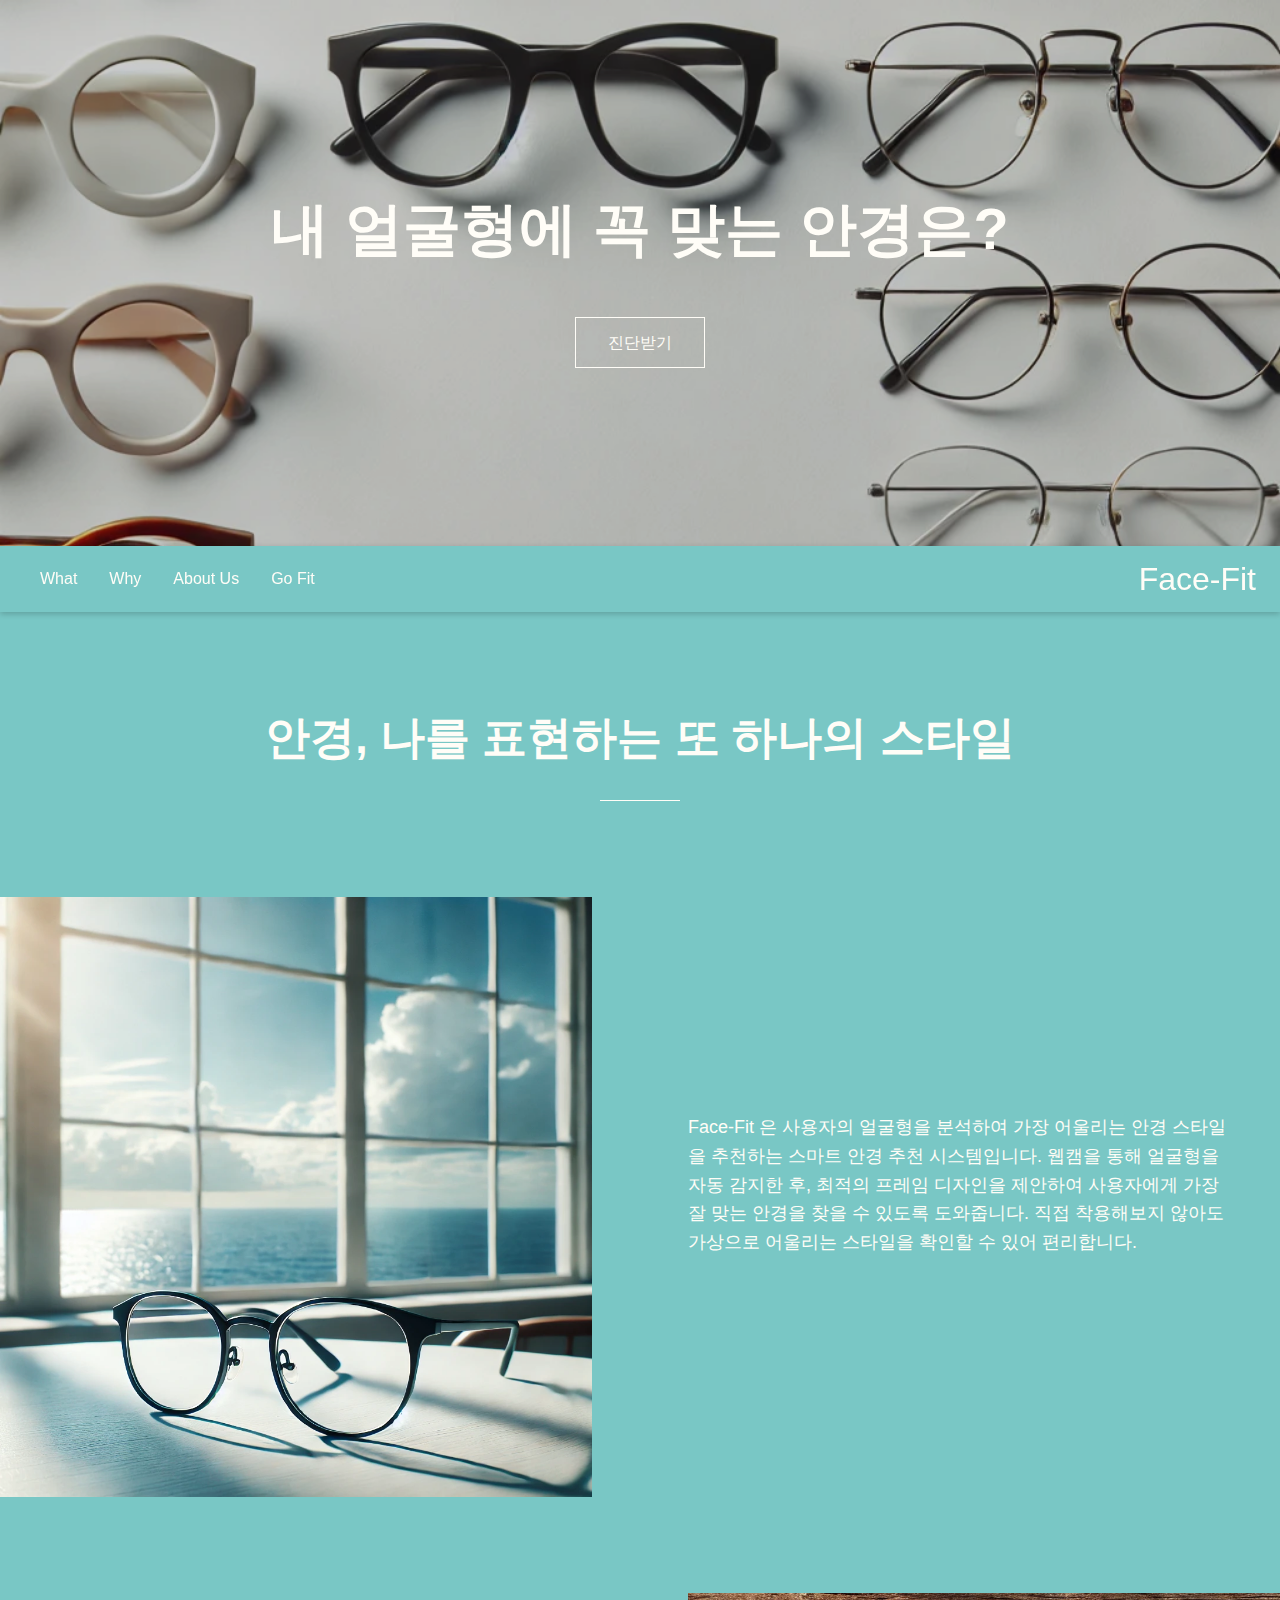
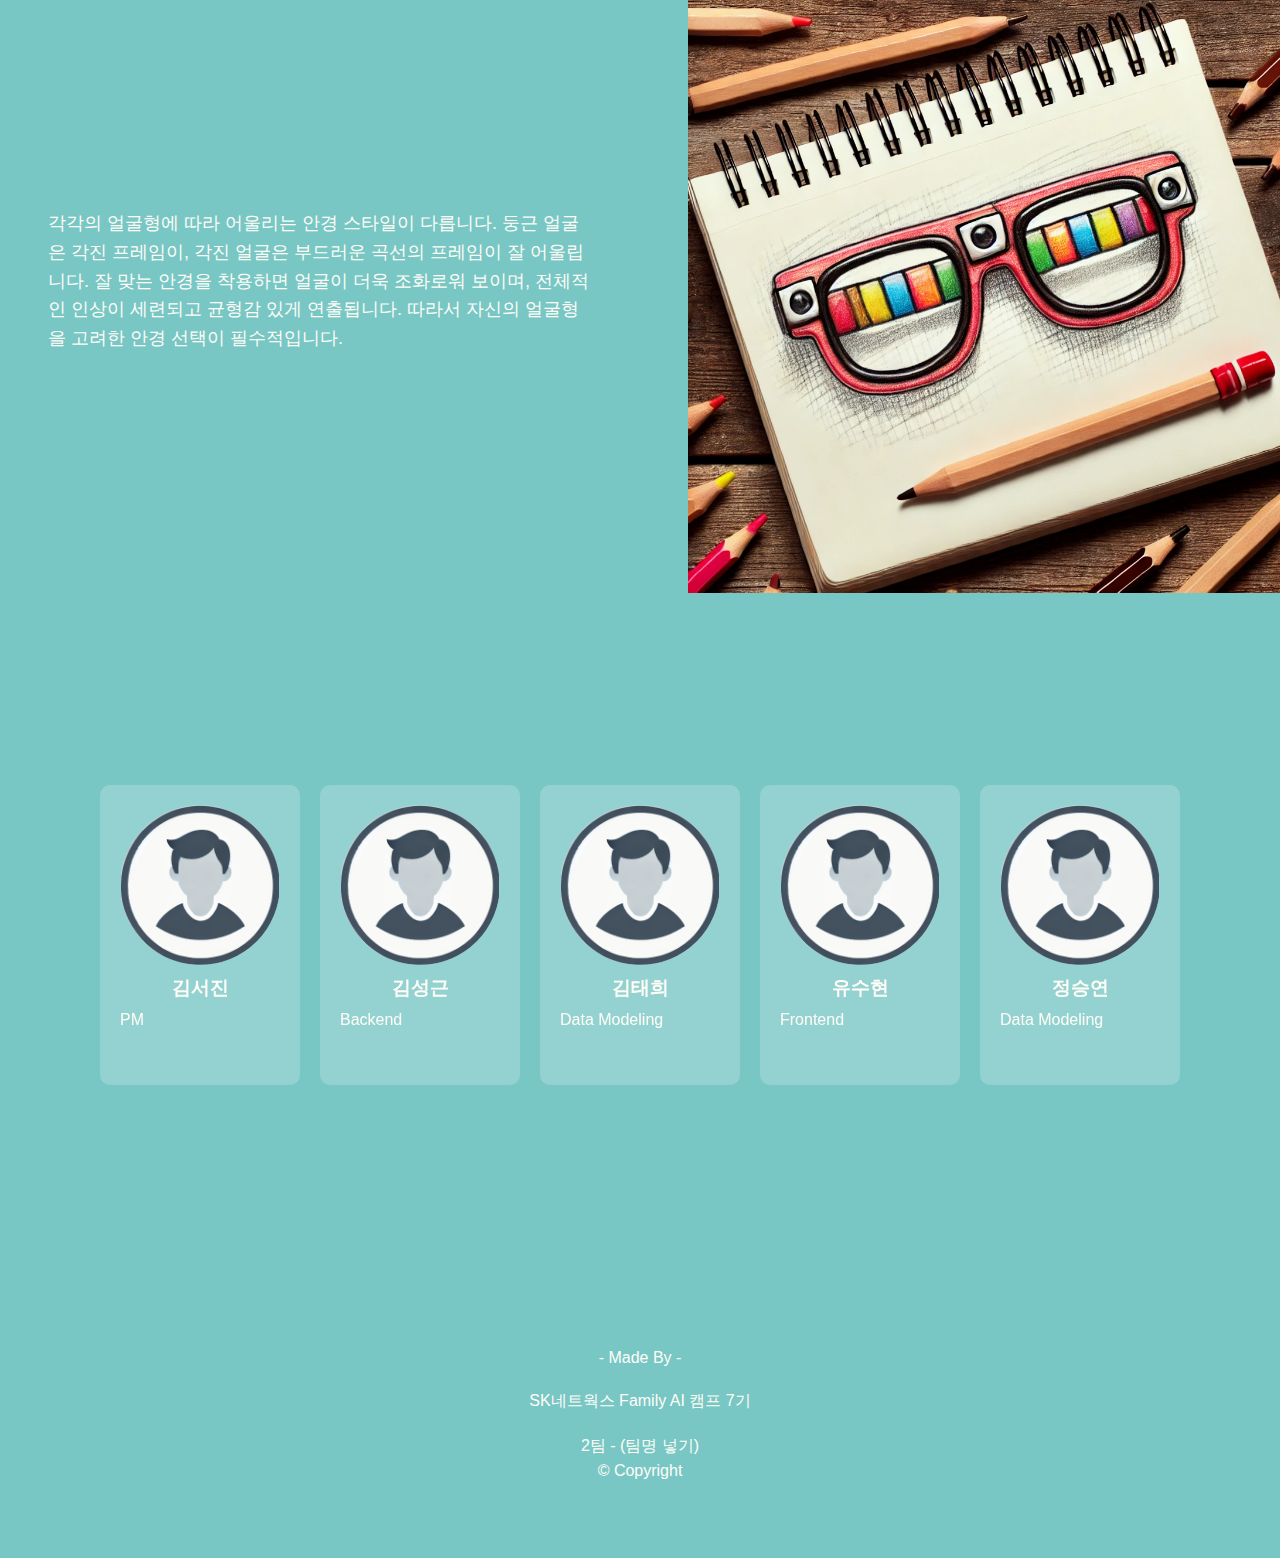
<file: ui/index.html>
<!DOCTYPE html>
<html lang="ko">
<head>
    <meta charset="UTF-8">
    <meta name="viewport" content="width=device-width, initial-scale=1.0">
    <meta http-equiv="refresh" content="0; url=./templates/index.html">
    <title>FaceFit</title>
</head>
<body>
    
</body>
</html>
</file>
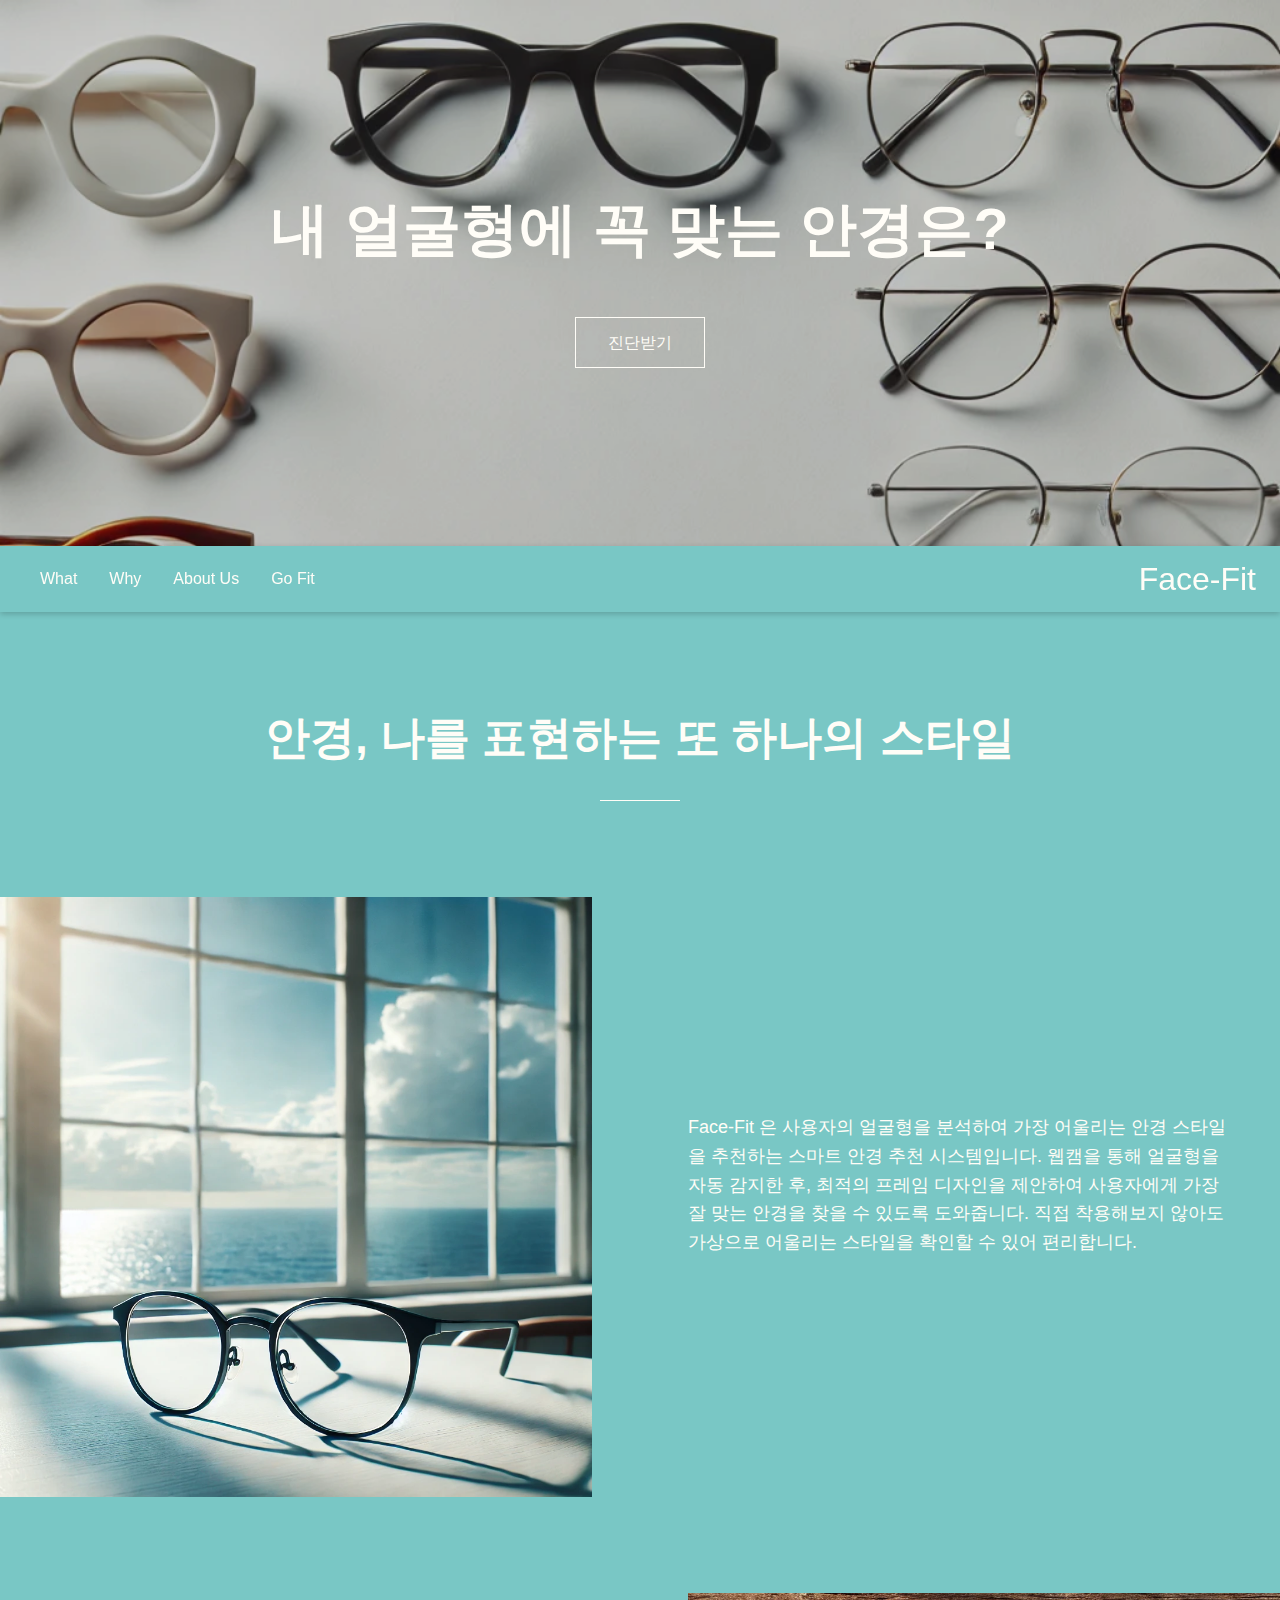
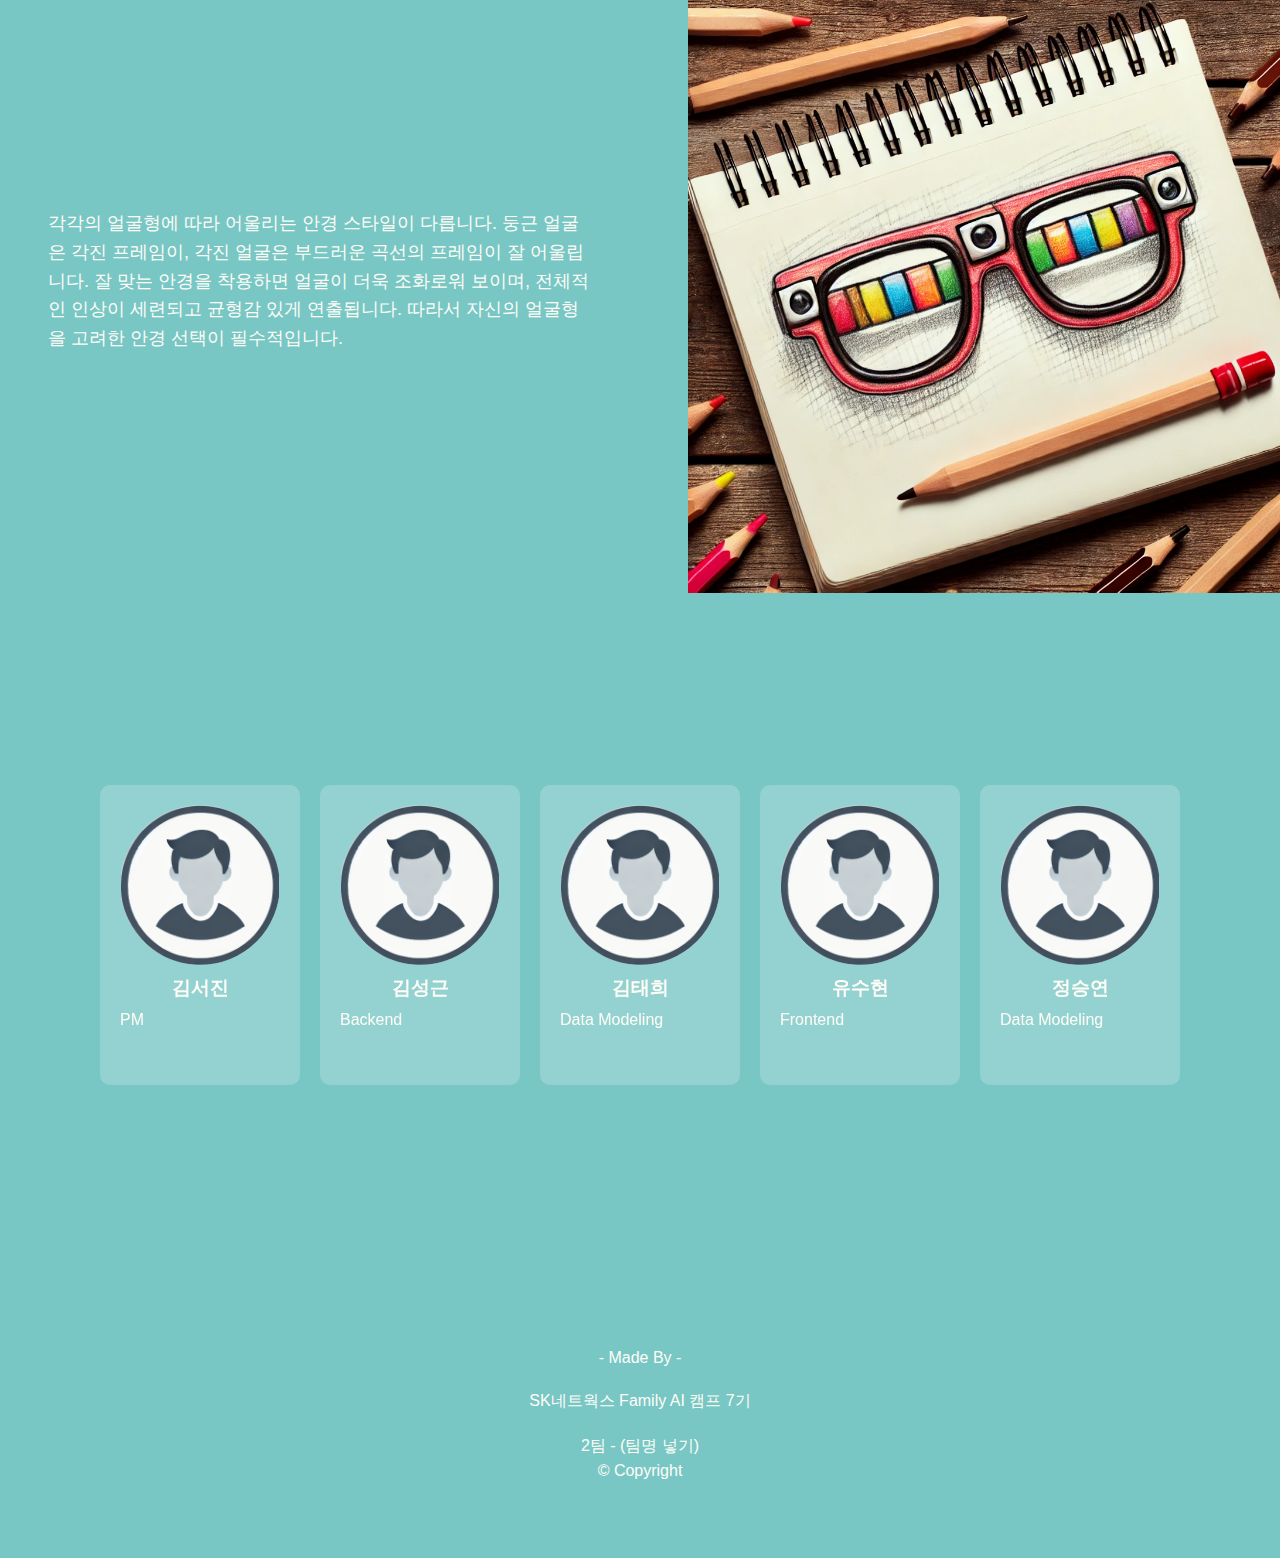
<file: ui/templates/index.html>
<!DOCTYPE html>
<html lang="en">
<head>
    <meta charset="UTF-8">
    <meta name="viewport" content="width=device-width, initial-scale=1.0">
    <link rel="stylesheet" type="text/css" href="../static/css/index.css">
    <script src="https://code.jquery.com/jquery-3.6.0.min.js"></script>
    <script src="../static/js/index.js" defer></script>
    <title>Document</title>
</head>
<body>

    <!-- Intro section -->
    <section class="section section--intro overlay overlay--intro">
        <div class="wrapper wrapper--intro">
        <h1 class="title title--intro">내 얼굴형에 꼭 맞는 안경은?</h1>
        <a class="btn" href="./chat.html">진단받기</a>
        </div>
    </section>

    <!-- Navigation -->
    <nav class="site-nav js-site-nav"
        role="navigation"
        aria-label="navigation">

        <div class="site-nav__curtain js-nav-curtain"></div>

        <div class="wrapper wrapper--nav-area">

        <button class="menu-button js-menu-button"
            aria-expanded="false"
            aria-controls="menu"
            aria-label="Menu button">
            <span class="menu-button__lines">
            <span class="menu-button__line"></span>
            <span class="menu-button__line"></span>
            <span class="menu-button__line"></span>
            </span>
        </button>

        <ul class="site-nav__menu u-list-reset js-menu"  id="menu">
            <li><a class="site-nav__link scroll-nav" href="#" data-target="#section-what">What</a></li>
            <li><a class="site-nav__link scroll-nav" href="#" data-target="#section-why">Why</a></li>
            <li><a class="site-nav__link scroll-nav" href="#" data-target="#aboutus">About Us</a></li>
            <!-- <li><a class="site-nav__link" href="/faceFit">Go Fit</a></li> -->
            <li><a class="site-nav__link" href="./chat.html">Go Fit</a></li>
        </ul>

        <a class="logo" href="#">
            Face-Fit
        </a>
        </div>
    </nav>

    <!-- Article section -->
    <section class="section section--article">
        <article>
        <div class="wrapper">
            <h2 class="title title--article">안경, 나를 표현하는 또 하나의 스타일</h2>
        </div>

        <div id="section-what" class="excerpt">
            <div class="excerpt__image-wrapper">
            <img src="../static/img/next_window.webp" alt="image">
            </div>
            <div class="excerpt__text-wrapper">
            <p>
                Face-Fit 은 사용자의 얼굴형을 분석하여 가장 어울리는 안경 스타일을 추천하는 
                스마트 안경 추천 시스템입니다. 웹캠을 통해 얼굴형을 자동 감지한 후, 최적의 프레임 디자인을 
                제안하여 사용자에게 가장 잘 맞는 안경을 찾을 수 있도록 도와줍니다. 
                직접 착용해보지 않아도 가상으로 어울리는 스타일을 확인할 수 있어 편리합니다.
            </p>
            </div>
        </div>

        <div  id="section-why" class="excerpt excerpt--reverse">
            <div class="excerpt__image-wrapper">
            <img src="../static/img/art_glasses.webp" alt="image">
            </div>
            <div class="excerpt__text-wrapper">
            <p>
                각각의 얼굴형에 따라 어울리는 안경 스타일이 다릅니다. 둥근 얼굴은 각진 프레임이, 
                각진 얼굴은 부드러운 곡선의 프레임이 잘 어울립니다. 잘 맞는 안경을 착용하면 얼굴이 더욱 조화로워 보이며, 
                전체적인 인상이 세련되고 균형감 있게 연출됩니다. 
                따라서 자신의 얼굴형을 고려한 안경 선택이 필수적입니다.
            </p>
            </div>
        </div>
        </article>
    </section>


    <!-- AboutUs section -->
    <section id="aboutus" class="section section--contact overlay overlay--contact">
        <article>
            <div class="aboutus_box">
                <div class="card_box">
                    <a class="card">
                    <div>
                        <span>
                            <img src="../static/img/human.jpg" alt="image">
                        </span>
                        <h3>김서진</h3>
                        <ul>
                        <li>PM</li>
                        </ul>
                    </div>
                    </a>
                    <a class="card">
                    <div>
                        <span>
                            <img src="../static/img/human.jpg" alt="image">
                        </span>
                        <h3>김성근</h3>
                        <ul>
                        <li>Backend</li>
                        </ul>
                    </div>
                    </a>
                    <a class="card">
                    <div>
                        <span>
                            <img src="../static/img/human.jpg" alt="image">
                        </span>
                        <h3>김태희</h3>
                        <ul>
                        <li>Data Modeling</li>
                        </ul>
                    </div>
                    </a>
                    <a class="card">
                    <div>
                        <span>
                            <img src="../static/img/human.jpg" alt="image">
                        </span>
                        <h3>유수현</h3>
                        <ul>
                        <li>Frontend</li>
                        </ul>
                    </div>
                    </a>
                    <a class="card">
                    <div>
                        <span>
                            <img src="../static/img/human.jpg" alt="image">
                        </span>
                        <h3>정승연</h3>
                        <ul>
                        <li>Data Modeling</li>
                        </ul>
                    </div>
                    </a>
                </div>
            </div>
        </article>
    </section>


    <!-- Footer -->
    <section class="section section--footer">
        <div class="wrapper wrapper--copyright">
            <ul class="address__list">
                <li>- Made By -</li>
                <li>SK네트웍스 Family AI 캠프 7기</li>
                <li>2팀 - (팀명 넣기)</li>
            </ul>
            <p>&#169; Copyright</p>
        </div>
    </section>


</body>
</html>
</file>
<file: ui/static/css/index.css>
@import url(./base.css);


/*
  Button
*/

.btn {
  padding: 1rem 2rem;
  border: 1px solid var(--lightest);
  transition: all .2s;
}

.btn:hover {
  background-color: var(--lightest);
  color: var(--base-darker);
}

/*
  Section
*/

.section {
  padding: 6rem 0;
  overflow-x: hidden;
}

.section--intro {
  padding: 0;
  display: flex;
  flex-direction: column;
  justify-content: center;
  align-items: center;
}

.section--article {
  padding-bottom: 0;
}

.section--footer {
  padding-bottom: 3rem;
}

/*
  Overlay
*/

.overlay {
  position: relative;
}

.overlay:before {
  background-repeat: no-repeat;
  background-size: cover;
  background-position: center;
  background-attachment: fixed;
  content: "";
  display: block;
  position: absolute;
  top: 0;
  left: 0;
  width: 100%;
  height: 100%;
  z-index: -1;
  filter: brightness(.8);
}

.overlay--intro:before {
  background-image: url("../img/glasses_img.webp");
  filter: brightness(.8);

}

.overlay--contact:before {
  background-image: url("../img/glasses_img.webp");
  filter: brightness(.7);
}

/*
  Footer nav
*/

.footer-nav__list {
  display: grid;
  padding-left: 0;
  list-style: none;
  gap: 1.5rem;
  grid-template-columns: 1fr;
}

@media (min-width: 50rem) {
  .footer-nav__list {
    grid-template-columns: 1fr 1fr;
  }
}

/*
  Address
*/

.address__list {
  padding-left: 0;
  list-style: none;
  display: grid;
  gap: 1.5rem;
}

/*
  Title
*/

.title {
  text-align: center;
}

.title--article {
  margin-bottom: 6rem;
  position: relative;
}

.title--article:after {
  content: "";
  display: block;
  width: 5rem;
  height: 1px;
  background-color: var(--lightest);
  margin: 2rem auto 0;
}

.title--intro {
  margin-bottom: 4rem;
}

/*
  Article
*/

.excerpt {
  row-gap: 1.5rem;
  grid-template-columns: 1.5rem 1fr 1.5rem;
  grid-template-areas:
  "image image image"
  ". text .";
  display: grid;
  align-items: center;
  margin-bottom: 6rem;
  font-size: 18px;
}

.excerpt--reverse {
  justify-items: center;
  grid-template-areas:
  ". image ."
  ". text .";
}

@media (min-width: 50rem) {
  .excerpt {
    grid-template-columns: 3rem 1fr calc(2rem + 5%) 1fr 3rem;
    grid-template-areas:
    "image image . text .";
  }

  .excerpt--reverse {
    justify-items: stretch;
    grid-template-areas:
    ". text . image image";
  }
}

.excerpt__image-wrapper {
  overflow: hidden;
  grid-area: image;
  justify-self: center;
  display: flex;
}
.excerpt__image-wrapper>img{
    height: 600px;
    object-fit: contain;
}
.excerpt__text-wrapper {
  grid-area: text;
  max-width: 40rem;
  justify-self: center;
}

@media (min-width: 50rem) {
  .excerpt__text-wrapper {
    justify-self: flex-start;
  }

  .excerpt--reverse .excerpt__text-wrapper {
    justify-self: flex-end;
  }

  .excerpt__image-wrapper {
    justify-self: flex-end;
  }

  .excerpt--reverse .excerpt__image-wrapper {
    display: flex;
    justify-self: flex-start;
  }
}



/* about Us */

.aboutus_box{
    display:block;
    overflow: hidden;
}

.card_box{
    display: grid;
    grid-template-columns: repeat(auto-fit, minmax(200px, 200px)); 
    gap: 20px;
    justify-content: center;
    padding: 0 3rem; 
}

.card_box>a{
    
    display: grid;
    height: 300px;
    width: 200px;
    padding: 20px;
    overflow: hidden;
    background-color: rgba(255, 255, 255, 0.2); 
    backdrop-filter: blur(5px);
    border-radius: 10px;
    cursor: default;
}

.card_box span{
    display: block;
    width: 100%;
    aspect-ratio: 1 / 1;
    overflow: hidden;
    border-radius: 50%;
    box-sizing: border-box;
}

.card_box span>img{
    width: 100%;
    height: 100%;
    object-fit: contain;

}

.card_box h3{
    text-align: center;
    margin: 10px auto;
}

.card_box ul{
    padding: 0;
}
.card_box li{
    display: block;
}
</file>
